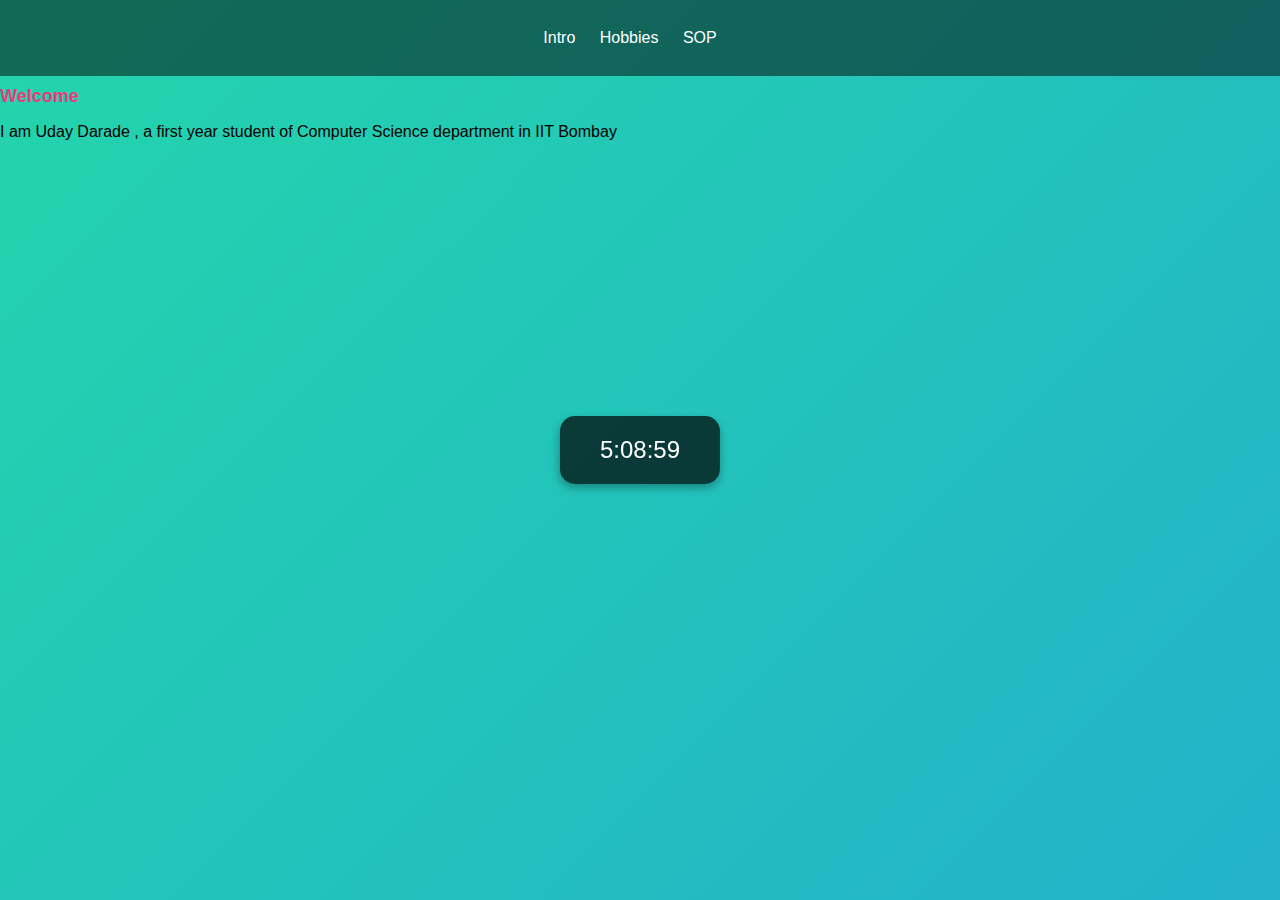
<file: nss_assignment/nss web assignment/index.html>
<!DOCTYPE html>
<html lang="en">
<head>
<meta charset="UTF-8">
<meta name="viewport" content="width=device-width, initial-scale=1.0">
<title>My website</title>
<link rel="stylesheet" href="style.css">
</head>
<body>
<header>
    <nav>
        <ul>
            <li><a href="intro.html">Intro</a></li>
            <li><a href="hobbies.html">Hobbies</a></li>
            <li><a href="sop.html">SOP</a></li>
        </ul>
    </nav>
</header>
<main id="intro">
    <h1>Welcome</h1>
    <p>I am Uday Darade , a first year student of Computer Science department in IIT Bombay</p>
</main>
<div id="clock"></div>
<script src="script.js"></script>
</body>
</html>
</file>
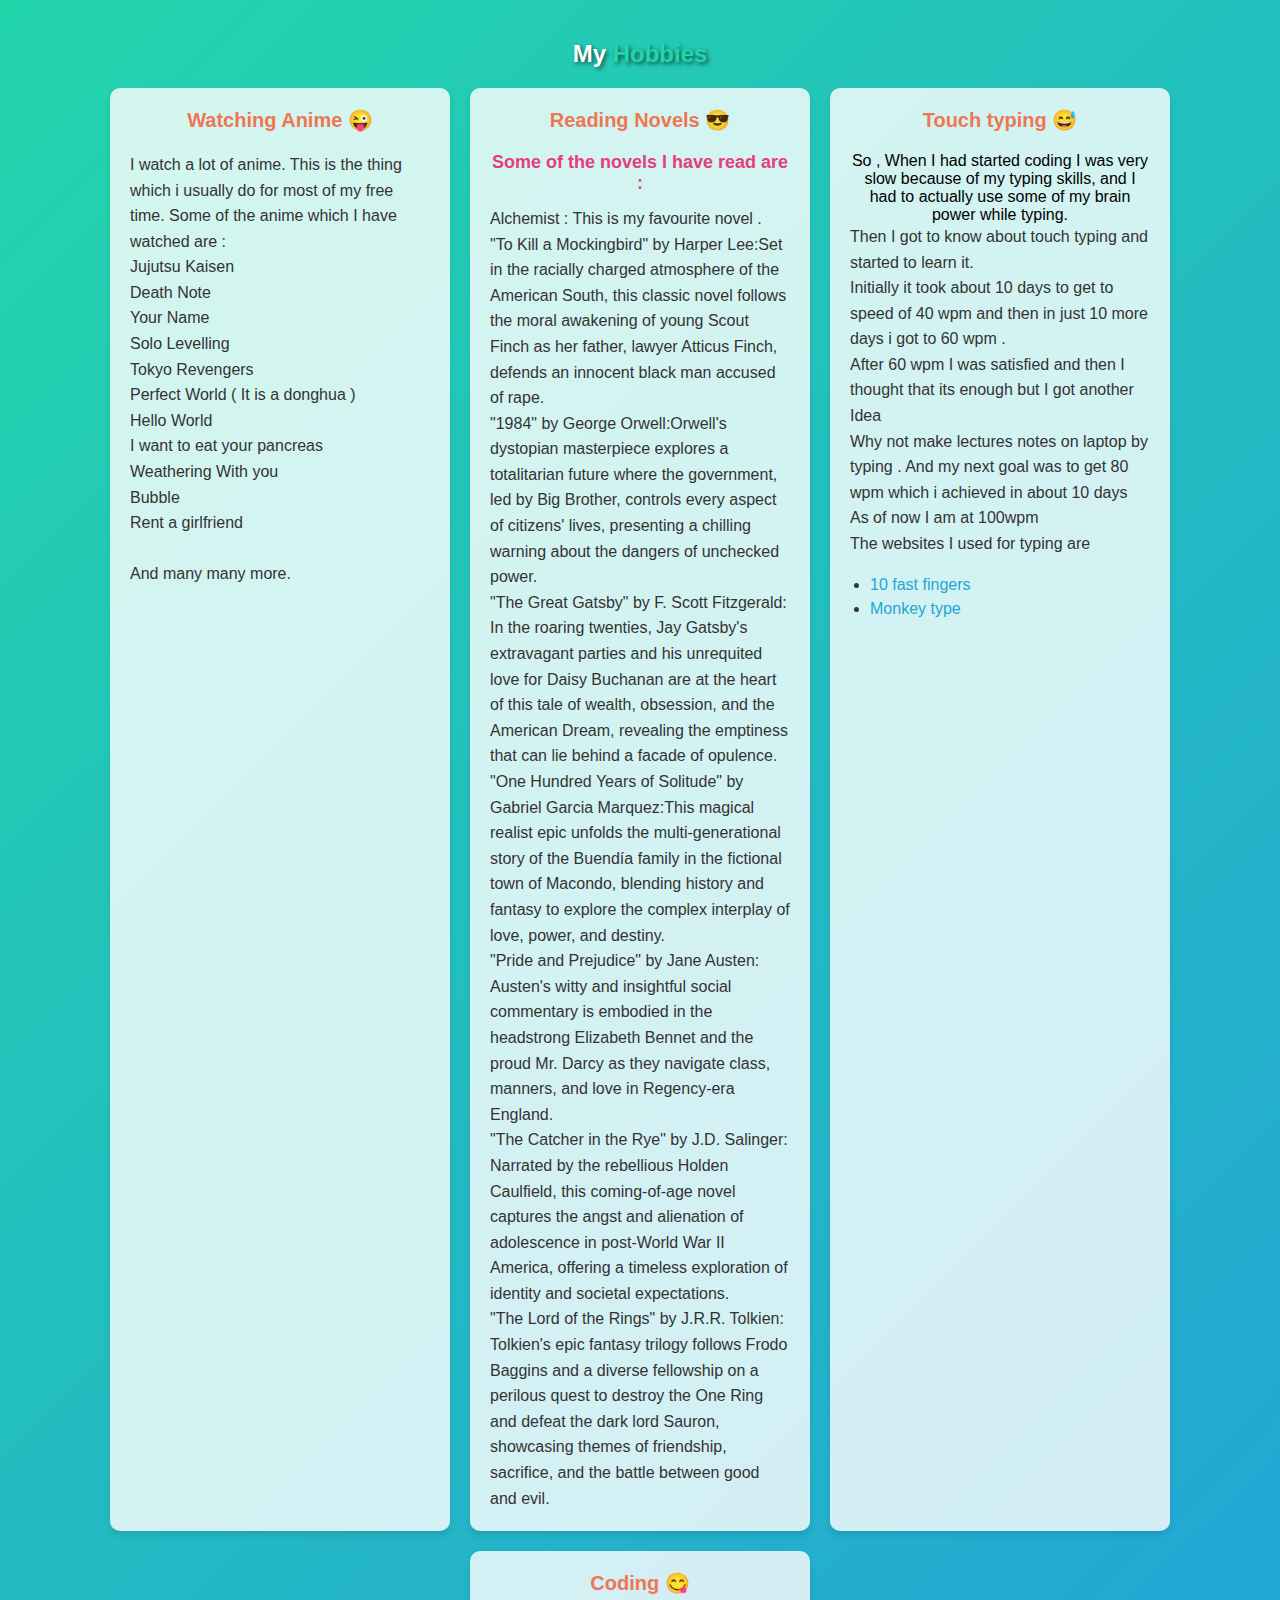
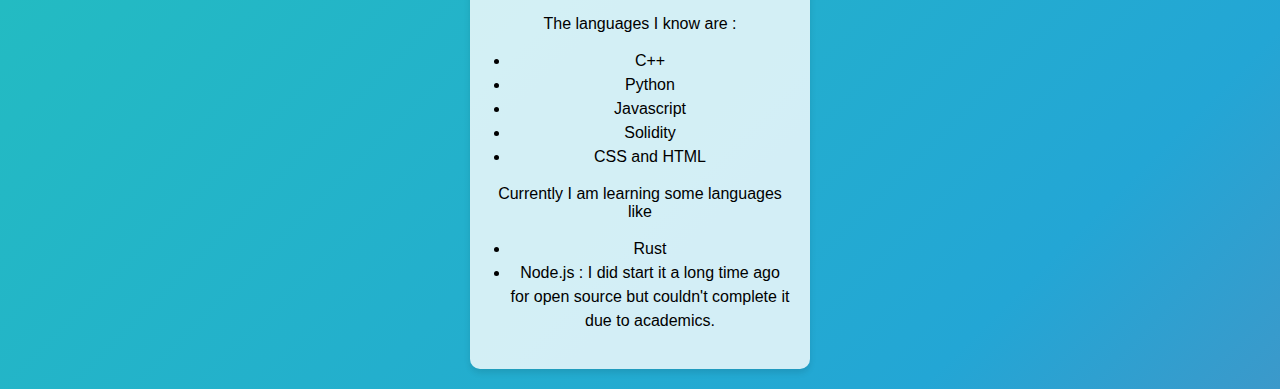
<file: nss_assignment/nss web assignment/hobbies.html>
<!DOCTYPE html>
<html lang="en">

<head>
    <meta charset="UTF-8">
    <meta name="viewport" content="width=device-width, initial-scale=1.0">
    <title>Hobbies</title>
    <link rel="stylesheet" href="style.css">
</head>

<body>
    <section class="Hobbies" id="Hobbies">
        <h2 class="heading">My <span>Hobbies</span></h2>

        <div class="Hobbies-container">
            <div class="hobox">
                <h3>Watching Anime &#128540</h3>
                <div class="intro">
                    <span>I watch a lot of anime. This is the thing which i usually do for most of my free time.
                        Some of the anime which I have watched are : </span>
                    <div><span>Jujutsu Kaisen</span></div>
                    <div><span>Death Note</span></div>
                    <div><span>Your Name</span></div>
                    <div><span>Solo Levelling</span></div>
                    <div><span>Tokyo Revengers</span></div>
                    <div><span>Perfect World ( It is a donghua )</span></div>
                    <div><span>Hello World</span></div>
                    <div><span>I want to eat your pancreas</span></div>
                    <div><span>Weathering With you</span></div>
                    <div><span>Bubble</span></div>
                    <div><span>Rent a girlfriend</span></div>
                    <br>
                    And many many more.
                </div>
            </div>

            <div class="hobox">
                <h3>Reading Novels &#128526</h3>
                <h1>Some of the novels I have read are :</h1>
                </header>
                <div>
                    <span>Alchemist : This is my favourite novel . </span>
                </div>
                <div>
                    "To Kill a Mockingbird" by Harper Lee:Set in the racially charged atmosphere of the American South,
                    this classic novel follows the moral awakening of young Scout Finch as her father, lawyer Atticus
                    Finch, defends an innocent black man accused of rape.
                </div>
                <div>
                    "1984" by George Orwell:Orwell's dystopian masterpiece explores a totalitarian future where the
                    government, led by Big Brother, controls every aspect of citizens' lives, presenting a chilling
                    warning about the dangers of unchecked power.
                </div>
                <div>
                    "The Great Gatsby" by F. Scott Fitzgerald: In the roaring twenties, Jay Gatsby's extravagant parties
                    and his unrequited love for Daisy Buchanan are at the heart of this tale of wealth, obsession, and
                    the American Dream, revealing the emptiness that can lie behind a facade of opulence.
                </div>
                <div>
                    "One Hundred Years of Solitude" by Gabriel Garcia Marquez:This magical realist epic unfolds the
                    multi-generational story of the Buendía family in the fictional town of Macondo, blending history
                    and fantasy to explore the complex interplay of love, power, and destiny.
                </div>
                <div>
                    "Pride and Prejudice" by Jane Austen:
                    Austen's witty and insightful social commentary is embodied in the headstrong Elizabeth Bennet and
                    the proud Mr. Darcy as they navigate class, manners, and love in Regency-era England.
                </div>
                <div>
                    "The Catcher in the Rye" by J.D. Salinger:
                    Narrated by the rebellious Holden Caulfield, this coming-of-age novel captures the angst and
                    alienation of adolescence in post-World War II America, offering a timeless exploration of identity
                    and societal expectations.
                </div>
                <div>
                    "The Lord of the Rings" by J.R.R. Tolkien:
                    Tolkien's epic fantasy trilogy follows Frodo Baggins and a diverse fellowship on a perilous quest to
                    destroy the One Ring and defeat the dark lord Sauron, showcasing themes of friendship, sacrifice,
                    and the battle between good and evil.
                </div>
            </div>

            <div class="hobox">
                <h3>Touch typing &#128517</h3>
                So , When I had started coding I was very slow because of my typing skills, and I had to actually use
                some of my brain power while typing.
                <div>Then I got to know about touch typing and started to learn it.</div>
                <div>Initially it took about 10 days to get to speed of 40 wpm and then in just 10 more days i got to 60
                    wpm .</div>
                <div>After 60 wpm I was satisfied and then I thought that its enough but I got another Idea</div>
                <div><span>Why not make lectures notes on laptop by typing .</span> And my next goal was to get 80 wpm
                    which i achieved in about 10 days</div>
                <div>As of now I am at 100wpm</div>
                <div>
                    The websites I used for typing are
                    <ul>
                        <li><a href="https://10ff.net/login">10 fast fingers</a></li>
                        <li><a href="https://monkeytype.com/">Monkey type</a></li>
                    </ul>
                </div>
            </div>

            <div class="hobox">
                <h3>Coding &#128523</h3>
                The languages I know are :
                <ul>
                    <li>C++</li>
                    <li>Python</li>
                    <li>Javascript</li>
                    <li>Solidity</li>
                    <li>CSS and HTML</li>
                </ul>
                Currently I am learning some languages like
                <ul>
                    <li>Rust</li>
                    <li>Node.js : I did start it a long time ago for open source but couldn't complete it due to
                        academics.</li>
                </ul>
            </div>
        </div>

    </section>

</body>

</html>
</file>
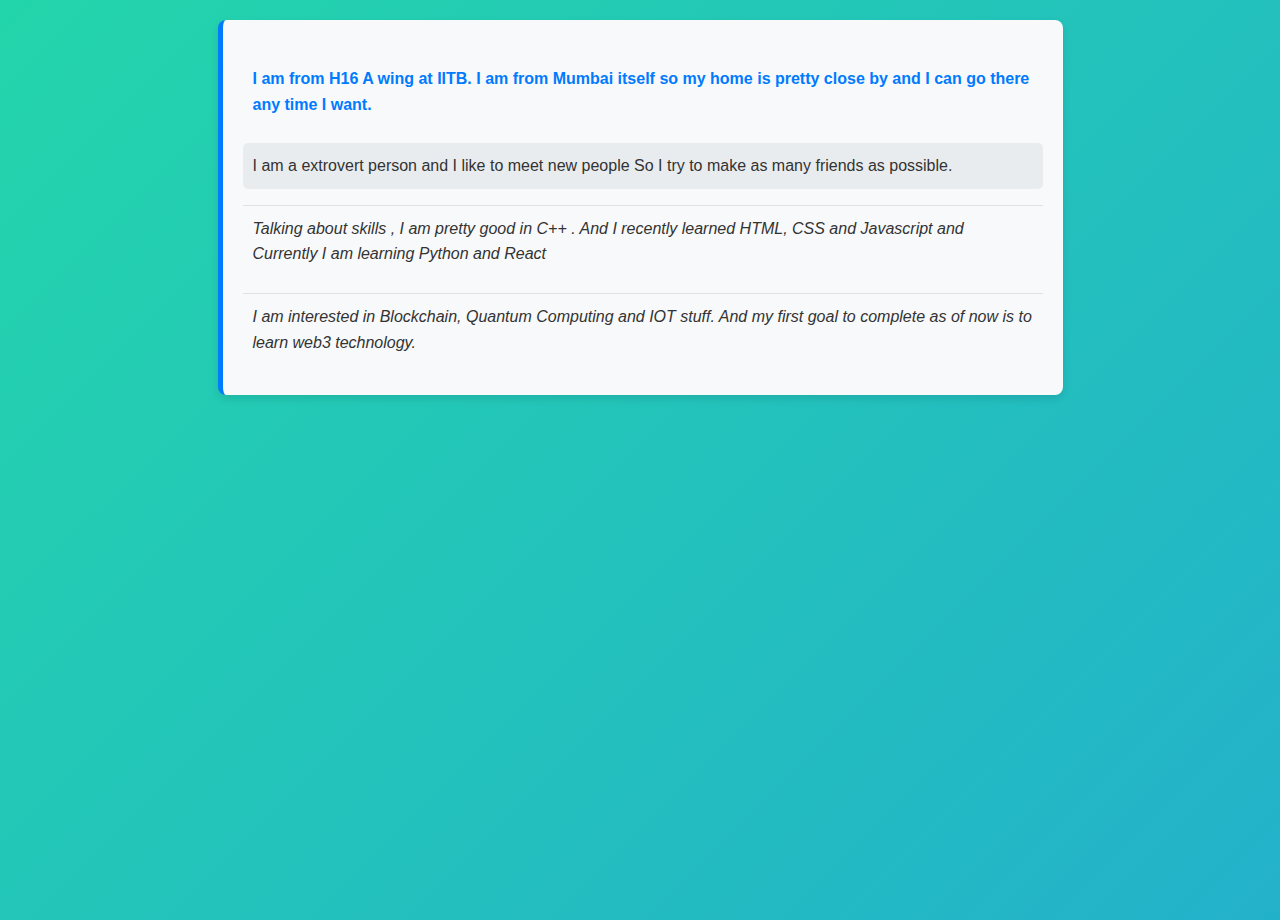
<file: nss_assignment/nss web assignment/intro.html>
<!DOCTYPE html>
<html lang="en">

<head>
    <meta charset="UTF-8">
    <meta name="viewport" content="width=device-width, initial-scale=1.0">
    <title>Intro</title>
    <link rel="stylesheet" href="style.css">
</head>

<body>
    <div class="introaboutme">
    <p class="introadd">I am from H16 A wing at IITB. I am from Mumbai itself so my home is pretty close by and I can go there any time I
        want.</p>
    <p class="introhi">I am a extrovert person and I like to meet new people So I try to make as many friends as possible.</p>
    <p class="introskill">Talking about skills , I am pretty good in C++ . And I recently learned HTML, CSS and Javascript and Currently I
        am learning Python and React</p>
    <p class="introinterest">I am interested in Blockchain, Quantum Computing and IOT stuff. And my first goal to complete as of now is to
        learn web3 technology. </p>
    </div>    
</body>

</html>
</file>
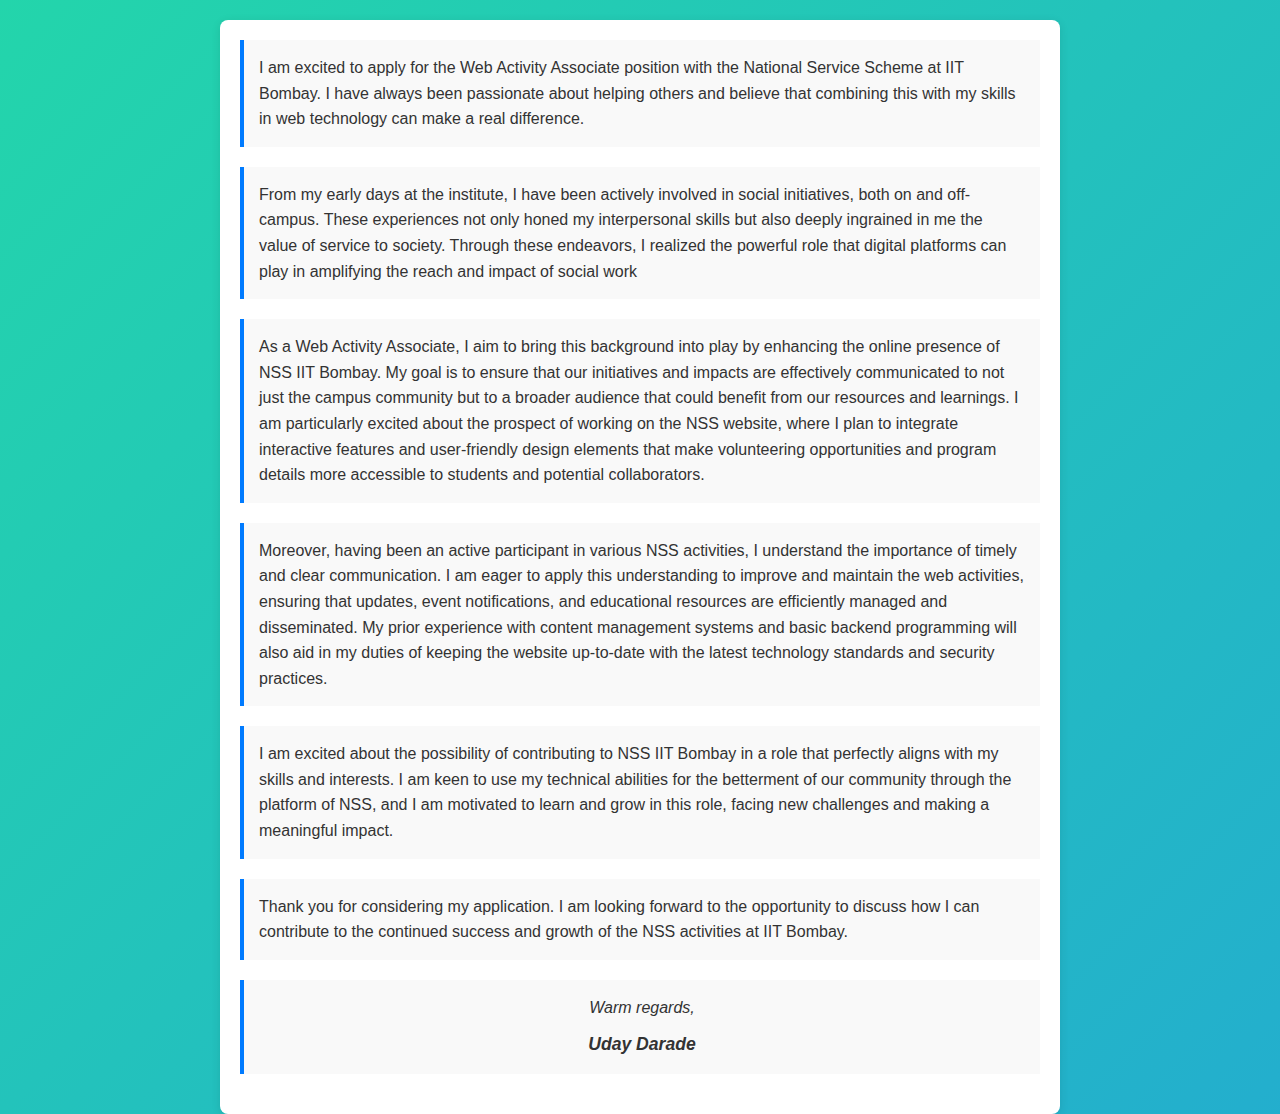
<file: nss_assignment/nss web assignment/sop.html>
<!DOCTYPE html>
<html lang="en">

<head>
    <meta charset="UTF-8">
    <meta name="viewport" content="width=device-width, initial-scale=1.0">
    <title>SOP</title>
    <link rel="stylesheet" href="style.css">
</head>

<body>
    <div class="allsop">
    <div class="sopintro">
        I am excited to apply for the Web Activity Associate position with the National Service Scheme at IIT Bombay. I
        have always been passionate about helping others and believe that combining this with my skills in web
        technology can make a real difference.
    </div>
    <div class="earlyinterest">
        From my early days at the institute, I have been actively involved in social initiatives, both on and
        off-campus.
        These experiences not only honed my interpersonal skills but also deeply ingrained in me the value of service to
        society. Through these endeavors, I realized the powerful role that digital platforms can play in amplifying the
        reach and impact of social work
    </div>
    <div class="mygoalinterest">
        As a Web Activity Associate, I aim to bring this background into play by enhancing the online presence of NSS
        IIT Bombay. My goal is to ensure that our initiatives and impacts are effectively communicated to not just the
        campus community but to a broader audience that could benefit from our resources and learnings. I am
        particularly excited about the prospect of working on the NSS website, where I plan to integrate interactive
        features and user-friendly design elements that make volunteering opportunities and program details more
        accessible to students and potential collaborators.
    </div>
    <div class="whaticando">
        Moreover, having been an active participant in various NSS activities, I understand the importance of timely and
        clear communication. I am eager to apply this understanding to improve and maintain the web activities, ensuring
        that updates, event notifications, and educational resources are efficiently managed and disseminated. My prior
        experience with content management systems and basic backend programming will also aid in my duties of keeping
        the website up-to-date with the latest technology standards and security practices.
    </div>
    <div class="mygoalhere">
        I am excited about the possibility of contributing to NSS IIT Bombay in a role that perfectly aligns with my
        skills and interests. I am keen to use my technical abilities for the betterment of our community through the
        platform of NSS, and I am motivated to learn and grow in this role, facing new challenges and making a
        meaningful impact.
    </div>
    <div class="thankyoumessage">
        Thank you for considering my application. I am looking forward to the opportunity to discuss how I can
        contribute to the continued success and growth of the NSS activities at IIT Bombay.
    </div>
    <div class="thankmyinfo">
        Warm regards,
        <div class="mynamehere">
            Uday Darade
        </div>
    </div>
</div>
</body>

</html>
</file>
<file: nss_assignment/nss web assignment/style.css>
/* Existing styles */
body, html {
    height: 100%;
    margin: 0;
    font-family: 'Arial', sans-serif;
}

body {
    animation: gradientBG 15s ease infinite;
    background: linear-gradient(-45deg, #ee7752, #e73c7e, #23a6d5, #23d5ab);
    background-size: 400% 400%;
}

@keyframes gradientBG {
    0% {
        background-position: 0% 50%;
    }
    50% {
        background-position: 100% 50%;
    }
    100% {
        background-position: 0% 50%;
    }
}

nav {
    background: rgba(0, 0, 0, 0.5);
    color: white;
    padding: 10px;
    text-align: center;
}

nav ul {
    list-style-type: none;
    padding: 0;
}

nav ul li {
    display: inline;
    margin-right: 20px;
}

nav ul li a {
    color: white;
    text-decoration: none;
}

#clock {
    position: fixed;
    top: 50%;
    left: 50%;
    transform: translate(-50%, -50%);
    font-size: 24px; /* Increased font size for better readability */
    background: rgba(0, 0, 0, 0.7); /* Slightly darker background for better contrast */
    color: white;
    padding: 20px 40px; /* Increased padding for a more balanced visual */
    border-radius: 15px; /* Rounded corners */
    box-shadow: 0 4px 8px rgba(0, 0, 0, 0.3); /* Subtle shadow for a floating effect */
    font-family: 'Arial', sans-serif; /* Modern and readable font */
    z-index: 1000; /* Ensure it stays on top of other content */
}

/* New styles */
.Hobbies {
    padding: 20px;
    text-align: center;
}

.Hobbies-container {
    display: flex;
    flex-wrap: wrap;
    justify-content: center;
    gap: 20px;
    margin-top: 20px;
}

.hobox {
    background: rgba(255, 255, 255, 0.8);
    border-radius: 10px;
    box-shadow: 0 4px 6px rgba(0,0,0,0.1);
    padding: 20px;
    width: 300px;
    transition: transform 0.3s ease;
}

.hobox:hover {
    transform: translateY(-10px);
}

.heading {
    font-size: 24px;
    color: #fff;
    text-shadow: 2px 2px 4px rgba(0,0,0,0.6);
}

.heading span {
    color: #23d5ab;
}

h3 {
    color: #ee7752;
    font-size: 20px;
    margin-top: 0;
}

h1 {
    font-size: 18px;
    color: #e73c7e;
    margin-top: 10px;
}

.intro, .hobox div {
    color: #333;
    font-size: 16px;
    line-height: 1.6;
    text-align: left;
}

ul {
    padding-left: 20px;
}

ul li {
    line-height: 1.5;
    font-size: 16px;
}

a {
    color: #23a6d5;
    text-decoration: none;
}

a:hover {
    text-decoration: underline;
}

@media (max-width: 768px) {
    .Hobbies-container {
        flex-direction: column;
        align-items: center;
    }

    .hobox {
        width: 90%;
    }
    .allsop {
        margin: 10px;
        padding: 10px;
    }

    .sopintro, .earlyinterest, .mygoalinterest, .whaticando, .mygoalhere, .thankyoumessage, .thankmyinfo {
        padding: 10px;
        border-left: 3px solid #007bff;
    }
    .introaboutme {
        padding: 10px;
        margin: 10px;
        border-left: none; /* Remove border on smaller screens */
        border-top: 5px solid #007bff; /* Top border instead for better visual on mobile */
    }
}


.introaboutme {
    background-color: #f8f9fa; 
    border-left: 5px solid #007bff; 
    padding: 20px;
    margin: 20px auto;
    max-width: 800px; 
    box-shadow: 0 4px 8px rgba(0,0,0,0.1); 
    border-radius: 8px; 
    font-family: 'Arial', sans-serif; 
}

.introadd, .introhi, .introskill, .introinterest {
    padding: 10px;
    margin-bottom: 10px; 
    line-height: 1.6; 
    color: #333; 
}

.introadd { 
    color: #007bff; 
    font-weight: bold; 
}

.introhi { 
    background-color: #e9ecef; 
    border-radius: 5px; 
}

.introskill, .introinterest { /* Styles for skills and interests paragraphs */
    border-top: 1px solid #dee2e6; /* Subtle top border for separation */
    font-style: italic; /* Italic font for a distinct look */
}

.allsop {
    max-width: 800px;
    margin: 20px auto;
    padding: 20px;
    background-color: #fff;
    border-radius: 8px;
    box-shadow: 0 2px 10px rgba(0, 0, 0, 0.1);
    font-family: 'Segoe UI', Tahoma, Geneva, Verdana, sans-serif;
    color: #333;
}

.sopintro, .earlyinterest, .mygoalinterest, .whaticando, .mygoalhere, .thankyoumessage, .thankmyinfo {
    margin-bottom: 20px;
    padding: 15px;
    border-left: 4px solid #007bff;
    background-color: #f9f9f9;
    line-height: 1.6;
}

.mynamehere {
    margin-top: 10px;
    font-weight: bold;
    font-size: 1.1em;
}

.thankmyinfo {
    text-align: center;
    font-style: italic;
}
</file>
